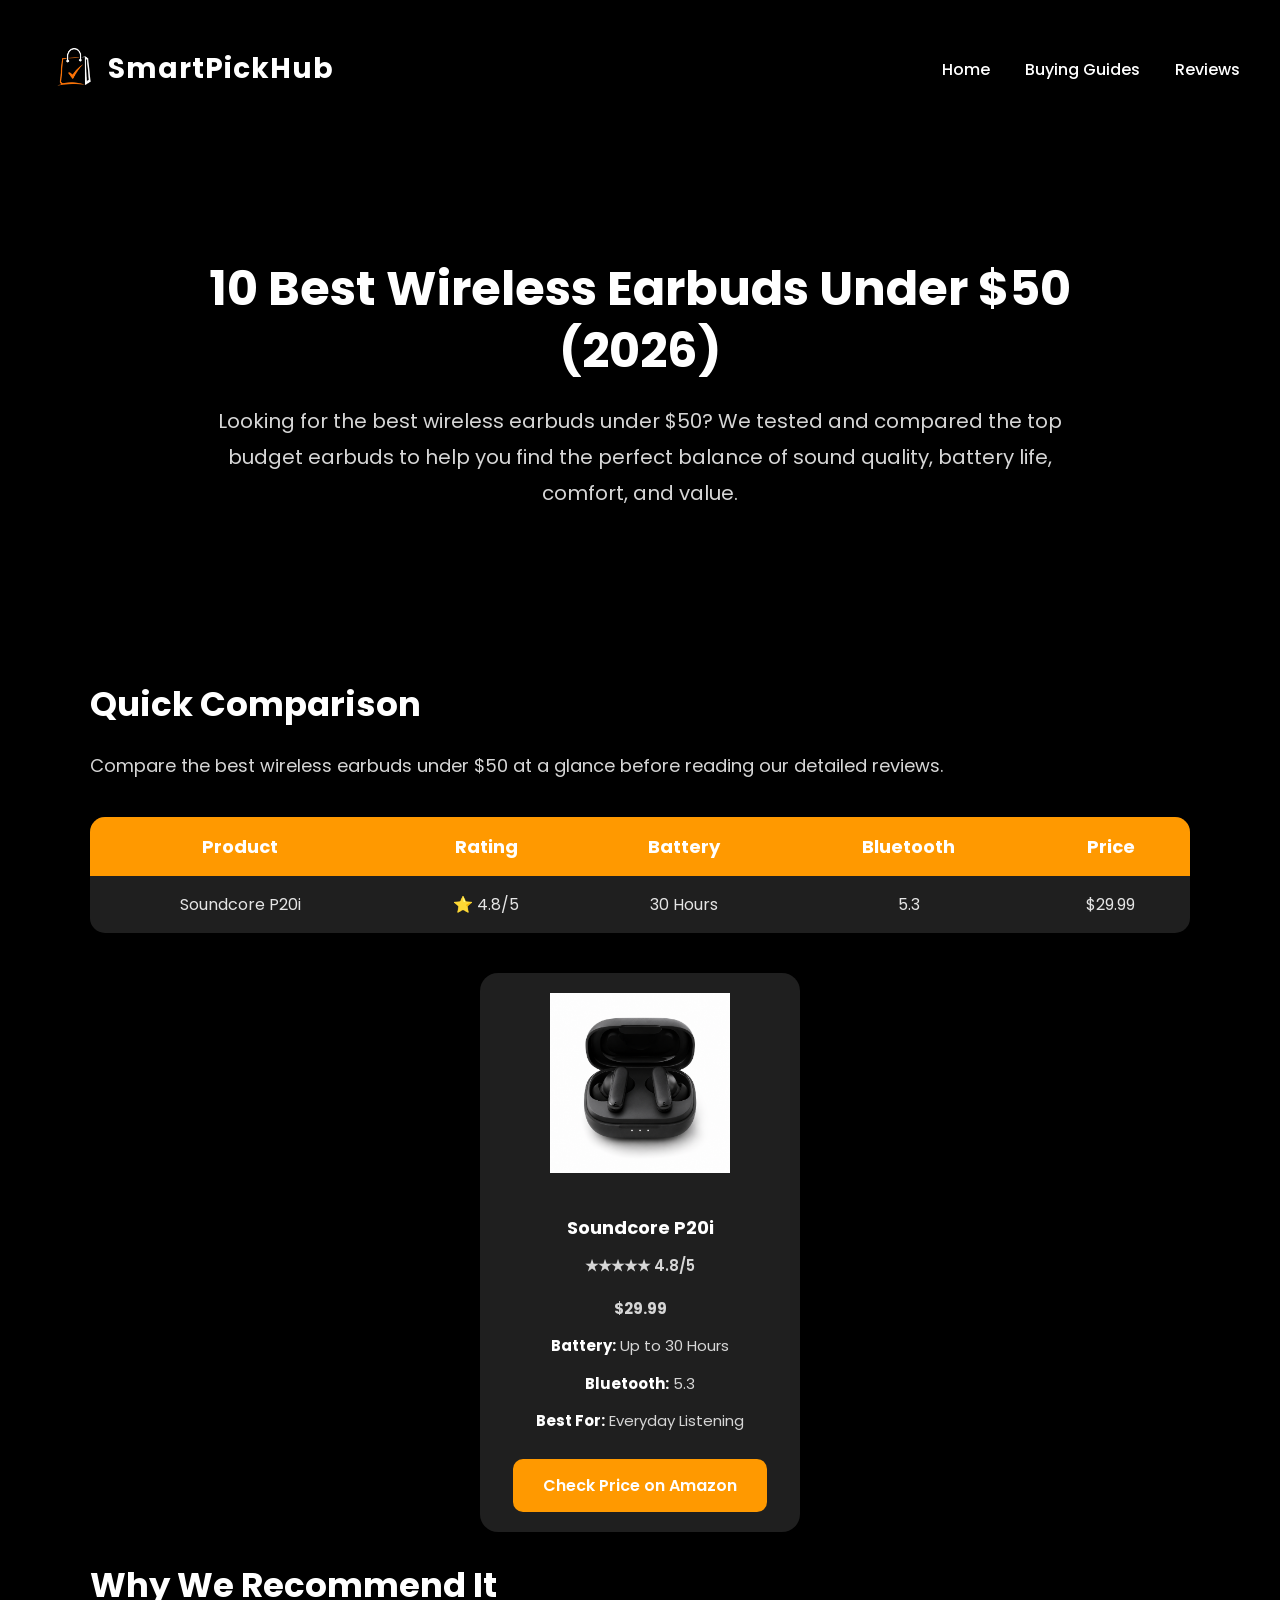
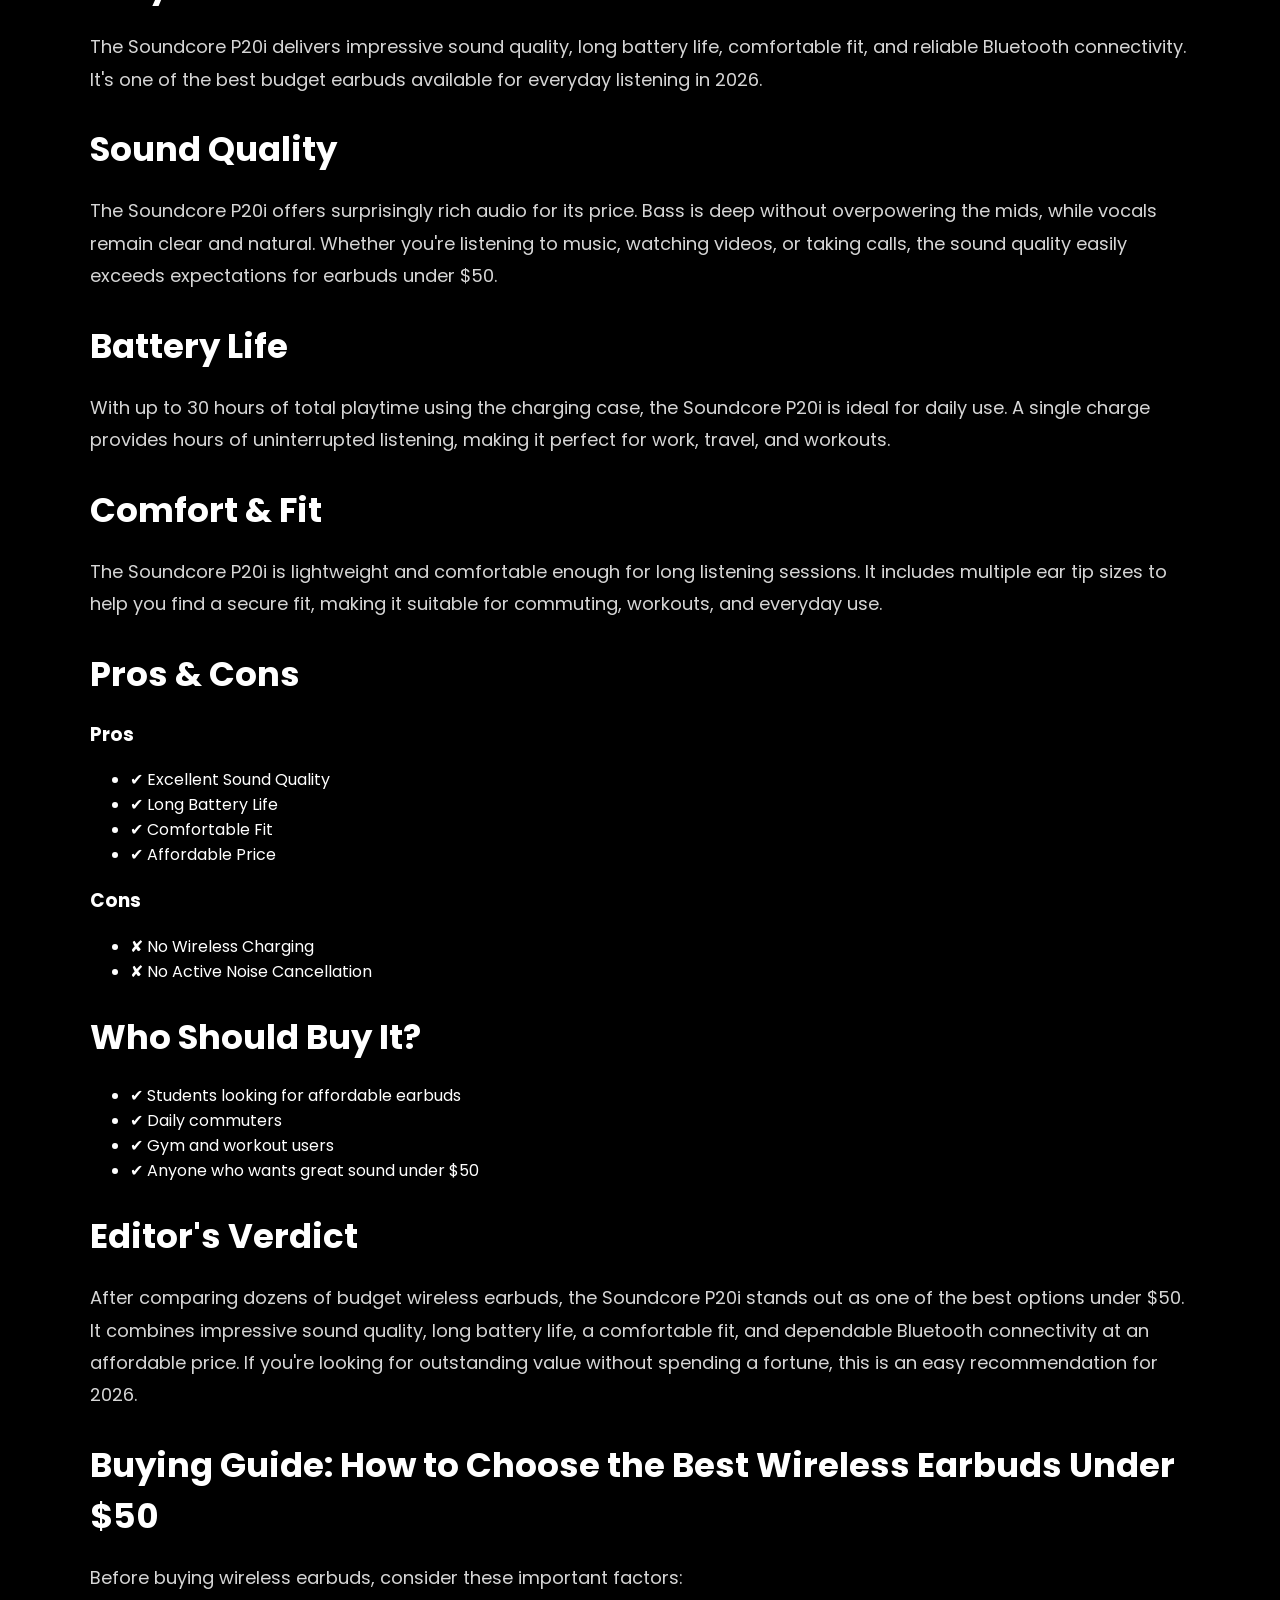
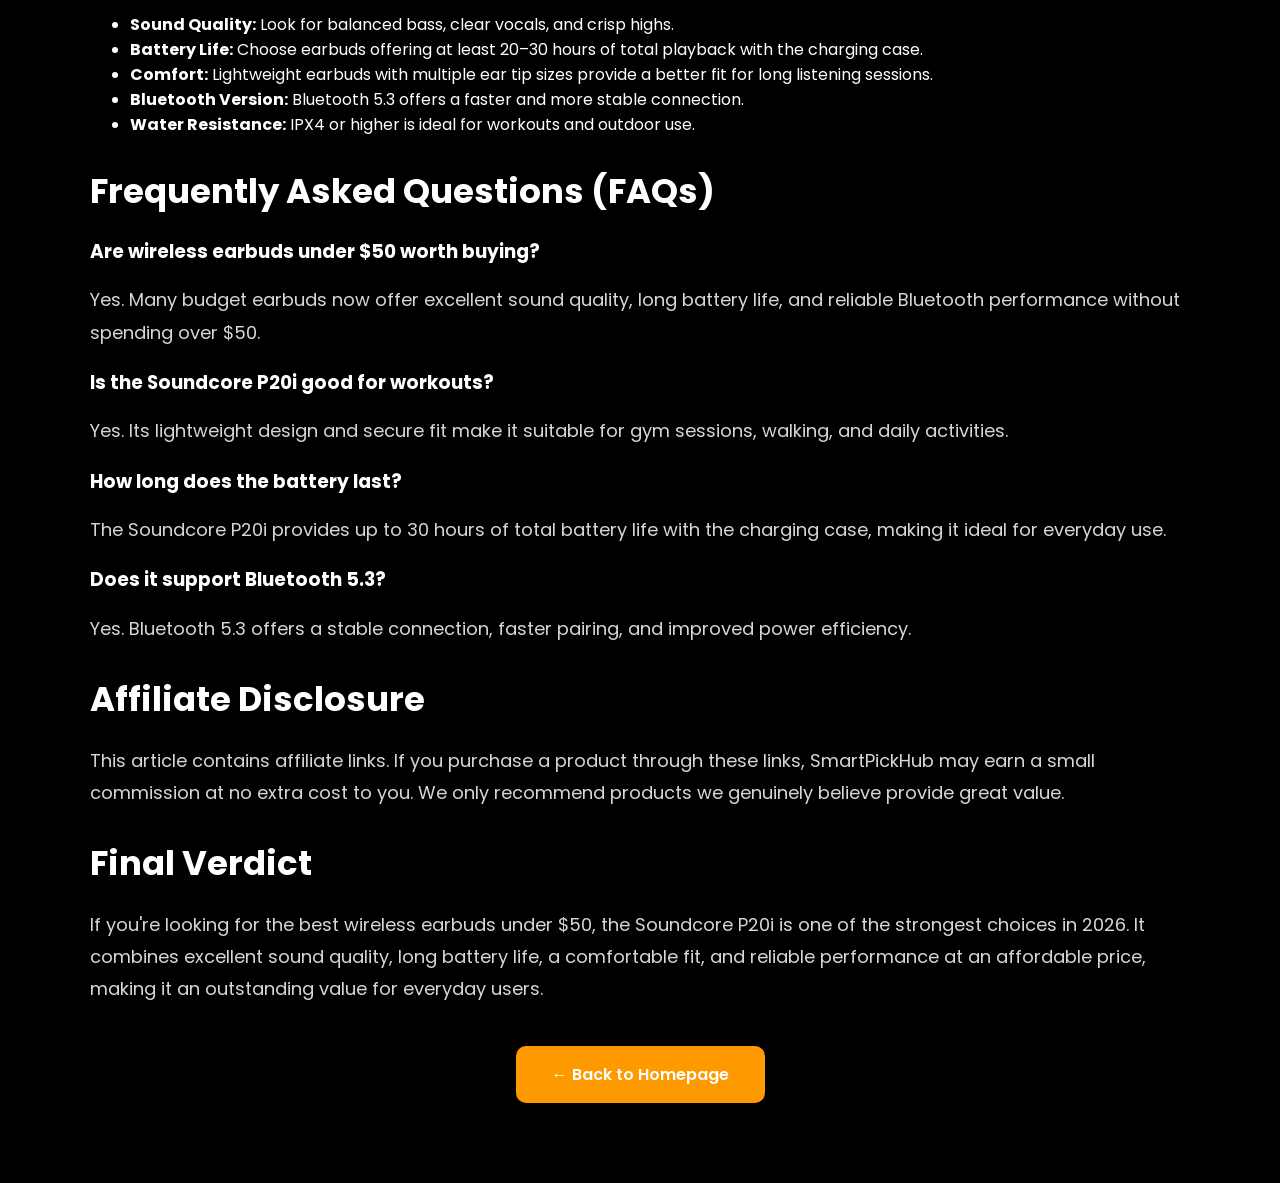
<file: best-wireless-earbuds-under-50.html>
<!DOCTYPE html>
<html lang="en">

<head>
    <meta charset="UTF-8">
    <meta name="viewport" content="width=device-width, initial-scale=1.0">

    <title>10 Best Wireless Earbuds Under $50 (2026) | SmartPickHub</title>

    <link rel="preconnect" href="https://fonts.googleapis.com">
    <link rel="preconnect" href="https://fonts.gstatic.com" crossorigin>

    <link href="https://fonts.googleapis.com/css2?family=Poppins:wght@300;400;600;700&display=swap" rel="stylesheet">

    <link rel="stylesheet" href="css/style.css">
    <link rel="stylesheet" href="css/article.css">
    <link rel="icon" type="image/png" href="images/favicon.png">
</head>

<body>

    <nav>

        <div class="logo">
            <img src="images/bag-logo.png" alt="Logo">
            SmartPickHub
        </div>

        <ul class="nav-links">
            <li><a href="index.html">Home</a></li>
            <li><a href="#">Buying Guides</a></li>
            <li><a href="#">Reviews</a></li>
        </ul>

    </nav>

    <section class="article-hero">

    <h1>10 Best Wireless Earbuds Under $50 (2026)</h1>

    <p>
        Looking for the best wireless earbuds under $50?
        We tested and compared the top budget earbuds to help you
        find the perfect balance of sound quality, battery life,
        comfort, and value.
    </p>

</section>

<section class="article-container">

<h2>Quick Comparison</h2>

<p>
Compare the best wireless earbuds under $50 at a glance before reading our detailed reviews.
</p>

<table class="comparison-table">

<tr>
<th>Product</th>
<th>Rating</th>
<th>Battery</th>
<th>Bluetooth</th>
<th>Price</th>
</tr>

<tr>
<td>Soundcore P20i</td>
<td>⭐ 4.8/5</td>
<td>30 Hours</td>
<td>5.3</td>
<td>$29.99</td>
</tr>

</table>


<div class="product-grid">

<div class="product-card">

<img src="images/earbuds.jpg" alt="Soundcore P20i">

<h3>Soundcore P20i</h3>

<p class="rating">
★★★★★ 4.8/5
</p>

<p class="price">$29.99</p>

<p>
<strong>Battery:</strong> Up to 30 Hours
</p>

<p>
<strong>Bluetooth:</strong> 5.3
</p>

<p>
<strong>Best For:</strong> Everyday Listening
</p>

<a href="https://amzn.to/4wt1HsS" class="btn" target="_blank" rel="nofollow sponsored">
    Check Price on Amazon
</a>

</div>

</div>

<h2>Why We Recommend It</h2>

<p>
The Soundcore P20i delivers impressive sound quality, long battery life, comfortable fit, and reliable Bluetooth connectivity. It's one of the best budget earbuds available for everyday listening in 2026.
</p>

<h2>Sound Quality</h2>

<p>
The Soundcore P20i offers surprisingly rich audio for its price. Bass is deep without overpowering the mids, while vocals remain clear and natural. Whether you're listening to music, watching videos, or taking calls, the sound quality easily exceeds expectations for earbuds under $50.
</p>

<h2>Battery Life</h2>

<p>
With up to 30 hours of total playtime using the charging case, the Soundcore P20i is ideal for daily use. A single charge provides hours of uninterrupted listening, making it perfect for work, travel, and workouts.
</p>

<h2>Comfort & Fit</h2>

<p>
The Soundcore P20i is lightweight and comfortable enough for long listening sessions. It includes multiple ear tip sizes to help you find a secure fit, making it suitable for commuting, workouts, and everyday use.
</p>

<h2>Pros & Cons</h2>

<h3>Pros</h3>

<ul>
    <li>✔ Excellent Sound Quality</li>
    <li>✔ Long Battery Life</li>
    <li>✔ Comfortable Fit</li>
    <li>✔ Affordable Price</li>
</ul>

<h3>Cons</h3>

<ul>
    <li>✘ No Wireless Charging</li>
    <li>✘ No Active Noise Cancellation</li>
</ul>

<h2>Who Should Buy It?</h2>

<ul>
    <li>✔ Students looking for affordable earbuds</li>
    <li>✔ Daily commuters</li>
    <li>✔ Gym and workout users</li>
    <li>✔ Anyone who wants great sound under $50</li>
</ul>

<h2>Editor's Verdict</h2>

<p>
After comparing dozens of budget wireless earbuds, the Soundcore P20i stands out as one of the best options under $50. It combines impressive sound quality, long battery life, a comfortable fit, and dependable Bluetooth connectivity at an affordable price. If you're looking for outstanding value without spending a fortune, this is an easy recommendation for 2026.
</p>

<h2>Buying Guide: How to Choose the Best Wireless Earbuds Under $50</h2>

<p>
Before buying wireless earbuds, consider these important factors:
</p>

<ul>
    <li><strong>Sound Quality:</strong> Look for balanced bass, clear vocals, and crisp highs.</li>

    <li><strong>Battery Life:</strong> Choose earbuds offering at least 20–30 hours of total playback with the charging case.</li>

    <li><strong>Comfort:</strong> Lightweight earbuds with multiple ear tip sizes provide a better fit for long listening sessions.</li>

    <li><strong>Bluetooth Version:</strong> Bluetooth 5.3 offers a faster and more stable connection.</li>

    <li><strong>Water Resistance:</strong> IPX4 or higher is ideal for workouts and outdoor use.</li>
</ul>

<h2>Frequently Asked Questions (FAQs)</h2>

<h3>Are wireless earbuds under $50 worth buying?</h3>

<p>
Yes. Many budget earbuds now offer excellent sound quality, long battery life, and reliable Bluetooth performance without spending over $50.
</p>

<h3>Is the Soundcore P20i good for workouts?</h3>

<p>
Yes. Its lightweight design and secure fit make it suitable for gym sessions, walking, and daily activities.
</p>

<h3>How long does the battery last?</h3>

<p>
The Soundcore P20i provides up to 30 hours of total battery life with the charging case, making it ideal for everyday use.
</p>

<h3>Does it support Bluetooth 5.3?</h3>

<p>
Yes. Bluetooth 5.3 offers a stable connection, faster pairing, and improved power efficiency.
</p>

<h2>Affiliate Disclosure</h2>

<p>
This article contains affiliate links. If you purchase a product through these links, SmartPickHub may earn a small commission at no extra cost to you. We only recommend products we genuinely believe provide great value.
</p>

<h2>Final Verdict</h2>

<p>
If you're looking for the best wireless earbuds under $50, the Soundcore P20i is one of the strongest choices in 2026. It combines excellent sound quality, long battery life, a comfortable fit, and reliable performance at an affordable price, making it an outstanding value for everyday users.
</p>

<div style="text-align:center; margin-top:40px;">

<a href="index.html" class="btn">

← Back to Homepage

</a>

</div>

</section>

</body>

</html>
</file>
<file: css/style.css>
body{
     margin:0;
    font-family:'Poppins', sans-serif;
    background:#000;
    color:#fff;
}

header{
    background-image:url("../images/hero-banner.jpg");
background-size:cover;
background-position:center;
background-repeat:no-repeat;
    color:white;
    text-align:center;
    padding:60px 20px;
}

header h1{
    font-size:48px;
    margin-bottom:10px;
}

header p{
    font-size:20px;
    color:#ddd;
}
nav{
    display:flex;
    justify-content:space-between;
gap:20px;
    align-items:center;
    max-width:1200px;
    width:95%;
    margin:auto;
    padding:15px 20px;

    position:sticky;
    top:0;
    z-index:1000;
    padding:15px 25px;
background:rgba(0,0,0,0.35);
backdrop-filter:blur(12px);
-webkit-backdrop-filter:blur(12px);
border-radius:15px;
margin-top:20px;

}


.logo{
    font-size:28px;
    font-weight:bold;
    letter-spacing:1px;
cursor:pointer;
transition:0.3s;
}

.logo:hover{
    color:#ff9900;
}

.nav-links{
    display:flex;
    list-style:none;
    gap:35px;
    align-items:center;
}

.nav-links a{
    color:white;
    text-decoration:none;
    font-size:16px;
    transition:0.3s;
font-weight:500;
}

.nav-links a:hover{
    color:#ff9900;
}

.nav-links a:hover{
    color:#ff9900;
}

.hero{
    min-height:80vh;
    display:flex;
    flex-direction:column;
    justify-content:center;
    align-items:center;
    text-align:center;
    position:relative;

    background:linear-gradient(
        rgba(0,0,0,0.45),
        rgba(0,0,0,0.45)
    ),
    url("../images/banner.jpg");

    background-size:cover;
    background-position:center;

    border-radius:0;
padding:0;
margin:0;
}


.hero h1{
    font-size:56px;
    font-weight:700;
    line-height:1.2;
    margin-bottom:20px;
}

.hero p{
     font-size:20px;
    color:#d6d6d6;
    line-height:1.8;
    margin-bottom:40px;
}

.btn{
     display:inline-block;
    background:#ff9900;
    color:white;
    padding:16px 36px;
    border-radius:10px;
    text-decoration:none;
    font-weight:600;
    transition:0.3s;
    cursor:pointer;
}
.btn:hover{
    background:#e68a00;
    transform:translateY(-3px);
    box-shadow:0 8px 20px rgba(255,153,0,0.3);
}

/* Featured Categories */

.categories{
    max-width:1200px;
    margin:80px auto;
    padding:0 20px;
}

.categories h2{
    text-align:center;
    font-size:38px;
    margin-bottom:10px;
}

.category-subtitle{
    text-align:center;
    color:#cfcfcf;
    font-size:18px;
    margin-bottom:45px;
}

.category-list{
    display:flex;
    justify-content:center;
    gap:20px;
    flex-wrap:wrap;
}

.category-card{
    background:white;
    width:180px;
    padding:30px 20px;
    border-radius:12px;
    text-align:center;
    font-size:20px;
    font-weight:600;
     color:#222;
    box-shadow:0 5px 15px rgba(0,0,0,0.1);
    transition:0.3s;
}

.category-card:hover{
    transform:translateY(-10px);
    box-shadow:0 10px 25px rgba(0,0,0,0.2);
}

/* Trending Products */

.products{
    max-width:1200px;
    margin:80px auto;
    padding:0 20px;
}

.products h2{
    text-align:center;
    font-size:38px;
    margin-bottom:10px;
}

.product-subtitle{
    text-align:center;
     color:#cfcfcf;
    font-size:18px;
    margin-bottom:45px;
}

.product-list{
    display:flex;
    justify-content:center;
     gap:25px;
    flex-wrap:wrap;
}

.product-card{
    background:white;
    width:320px;
    padding:25px;
    border-radius:15px;
    text-align:center;
    box-shadow:0 5px 15px rgba(0,0,0,0.1);
}

.product-image{
    width:260px;
    height:260px;
    background:#ffffff;
    border-radius:12px;
    display:flex;
    justify-content:center;
    align-items:center;
    margin:0 auto 20px;
    overflow:hidden;
}

.product-image img{
    width:85%;
    height:85%;
    object-fit:contain;
    display:block;
}

.product-card h3{
    font-size:24px;
    margin-bottom:12px;
}

.product-card p{
    color:#666;
    margin-bottom:25px;
}
.product-card{
    transition:0.3s;
}

.product-card:hover{
    transform:translateY(-10px);
    box-shadow:0 15px 35px rgba(0,0,0,0.18);
}

/* Product Rating */

.rating{
    color:#f5a623;
    font-size:18px;
    font-weight:600;
    margin-bottom:12px;
}

/* Product Price */

.price{
    font-size:28px;
    font-weight:700;
    color:#111;
    margin-bottom:25px;
}

/* Best Seller Badge */

.product-card{
    position:relative;
}

.badge{
    position:absolute;
    top:15px;
    left:15px;
    background:#ff9900;
    color:white;
    padding:6px 12px;
    border-radius:20px;
    font-size:13px;
    font-weight:600;
}

/* Responsive Design */

@media (max-width:768px){

    nav{
        flex-direction:column;
        gap:20px;
    }

    .nav-links{
        flex-direction:column;
        text-align:center;
        gap:15px;
    }

    .hero h1{
        font-size:40px;
    }

    .hero p{
        font-size:18px;
    }

    .category-card{
        width:100%;
        max-width:300px;
    }

    .product-card{
        width:100%;
        max-width:350px;
    }

}

/* Footer */

footer{
    background:#111;
    color:white;
    text-align:center;
    padding:30px 20px;
    margin-top:80px;
}

footer p{
    margin:0;
    font-size:16px;
    color:#ccc;
}

/* Why Trust SmartPickHub */

.trust{
    max-width:1200px;
    margin:80px auto;
    padding:0 20px;
}

.trust h2{
    text-align:center;
    font-size:38px;
    margin-bottom:15px;
}

.trust-list{
    display:flex;
    justify-content:center;
    gap:25px;
    flex-wrap:wrap;
    margin-top:50px;
}

.trust-card{
    background:white;
    width:300px;
    padding:30px;
    border-radius:15px;
    text-align:center;
    box-shadow:0 5px 15px rgba(0,0,0,0.1);
    transition:0.3s;
    color:#222;
}

.trust-card:hover{
    transform:translateY(-10px);
    box-shadow:0 15px 35px rgba(0,0,0,0.18);
}

.trust-card h3{
    font-size:24px;
    margin-bottom:15px;
    color:#111;
}

.trust-card p{
    color:#555;
    line-height:1.7;
}


/* Search Box */



.search-box{
    display:flex;
    align-items:center;
    gap:0;
    flex:1;
    max-width:500px;
    margin:0 30px;
}

.search-box input{
    flex:1;
    padding:14px 20px;
    border:none;
    border-radius:30px 0 0 30px;
    font-size:16px;
    outline:none;
}

.search-box input:focus{
    border-color:#ff9900;
}

.search-box button{
    background:#ff9900;
    color:white;
    border:none;
    padding:14px 28px;
    border-radius:0 30px 30px 0;
    font-size:16px;
    cursor:pointer;
    transition:0.3s;
    white-space:nowrap;
}

.search-box button:hover{
    background:#e68a00;
}

#searchResult{
    text-align:center;
    font-size:20px;
    font-weight:600;
    color:#ff9900;
    margin-top:20px;
}

.hero-button{
    position:absolute;
    left:45px;
    bottom:90px;
}

.logo{
    display:flex;
    align-items:center;
    gap:0;
    font-size:28px;
    font-weight:700;
    color:#fff;
    cursor:pointer;
}

.logo img{
    width:68px;
height:68px;
    object-fit:contain;
}

.logo span{
    color:white;
}

/* Article Hero */

.article-hero{
    max-width:900px;
    margin:80px auto;
    padding:20px;
    text-align:center;
}

.article-hero h1{
    font-size:48px;
    margin-bottom:20px;
    line-height:1.3;
}

.article-hero p{
    font-size:20px;
    color:#d6d6d6;
    line-height:1.8;
}

.article-container{
    max-width:1100px;
    margin:60px auto;
    padding:20px;
}

.article-container h2{
    font-size:34px;
    margin-bottom:20px;
}

.article-container p{
    font-size:18px;
    line-height:1.8;
    color:#d6d6d6;
}

/* Product Cards */

.product-grid{
    display:flex;
    justify-content:center;
    margin-top:40px;
}

.product-card{
    background:#1b1b1b;
    border-radius:18px;
    padding:25px;
    width:300px;
    text-align:center;
    transition:.3s;
}

.product-card:hover{
    transform:translateY(-8px);
}

.product-card img{
    width:180px;
    height:auto;
    margin-bottom:20px;
}

.product-card h3{
    font-size:24px;
    margin-bottom:10px;
}

.rating{
    color:#ff9900;
    font-size:22px;
    margin-bottom:15px;
}

.price{
    font-size:28px;
    color:#ff9900;
    font-weight:700;
    margin:20px 0;
}

.product-link{
    text-decoration:none;
    color:inherit;
    display:block;
}

.product-link:hover{
    text-decoration:none;
}
</file>
<file: css/article.css>
/* ===========================
   ARTICLE PAGE
=========================== */

.article-hero{
    max-width:900px;
    margin:80px auto;
    padding:20px;
    text-align:center;
}

.article-hero h1{
    font-size:48px;
    margin-bottom:20px;
    line-height:1.3;
}

.article-hero p{
    font-size:20px;
    color:#d6d6d6;
    line-height:1.8;
}

.article-container{
    max-width:1100px;
    margin:60px auto;
    padding:20px;
}

.article-container h2{
    font-size:34px;
    margin-bottom:20px;
}

.article-container p{
    font-size:18px;
    line-height:1.8;
    color:#d6d6d6;
}

/* ===========================
   PRODUCT CARD
=========================== */

.product-grid{
    display:flex;
    justify-content:center;
    margin-top:40px;
}

.product-card{
    width:280px;
    background:#1f1f1f;
    border-radius:18px;
    padding:20px;
    text-align:center;
    box-shadow:0 8px 25px rgba(0,0,0,.25);
    transition:0.3s ease;
}

.product-card:hover{
    transform:translateY(-8px);
}

.product-card img{
     .product-card img{
    width: 230px;
    height: 230px;
    object-fit: contain;
    display: block;
    margin: 0 auto 20px;
    border-radius: 15px;
}
}

.product-card h3{
    font-size:18px;
    font-weight:700;
    margin:15px 0 8px;
    line-height:1.4;
}

.rating{
    font-size:15px;
    color:#f5b301;
    margin-bottom:8px;
}

.price{
    font-size:20px;
    font-weight:700;
    color:#ffffff;
    margin-bottom:15px;
}

.product-card p{
    font-size:15px;
    line-height:1.5;
    margin-bottom:8px;
    color:#d6d6d6;
}

.product-card strong{
    color:#ffffff;
}

.product-card .btn{
    display:inline-block;
    margin-top:18px;
    padding:14px 30px;
    border-radius:10px;
    font-size:16px;
    font-weight:600;
}

/* ===========================
   COMPARISON TABLE
=========================== */

.comparison-table{
    width:100%;
    border-collapse:collapse;
    margin:35px 0;
    background:#1f1f1f;
    border-radius:15px;
    overflow:hidden;
}

.comparison-table th{
    background:#ff9900;
    color:#fff;
    padding:16px;
    font-size:18px;
}

.comparison-table td{
    padding:16px;
    text-align:center;
    border-bottom:1px solid #333;
    font-size:16px;
    color:#e5e5e5;
}

.comparison-table tr:last-child td{
    border-bottom:none;
}

.comparison-table tr:hover{
    background:#2a2a2a;
}
</file>
